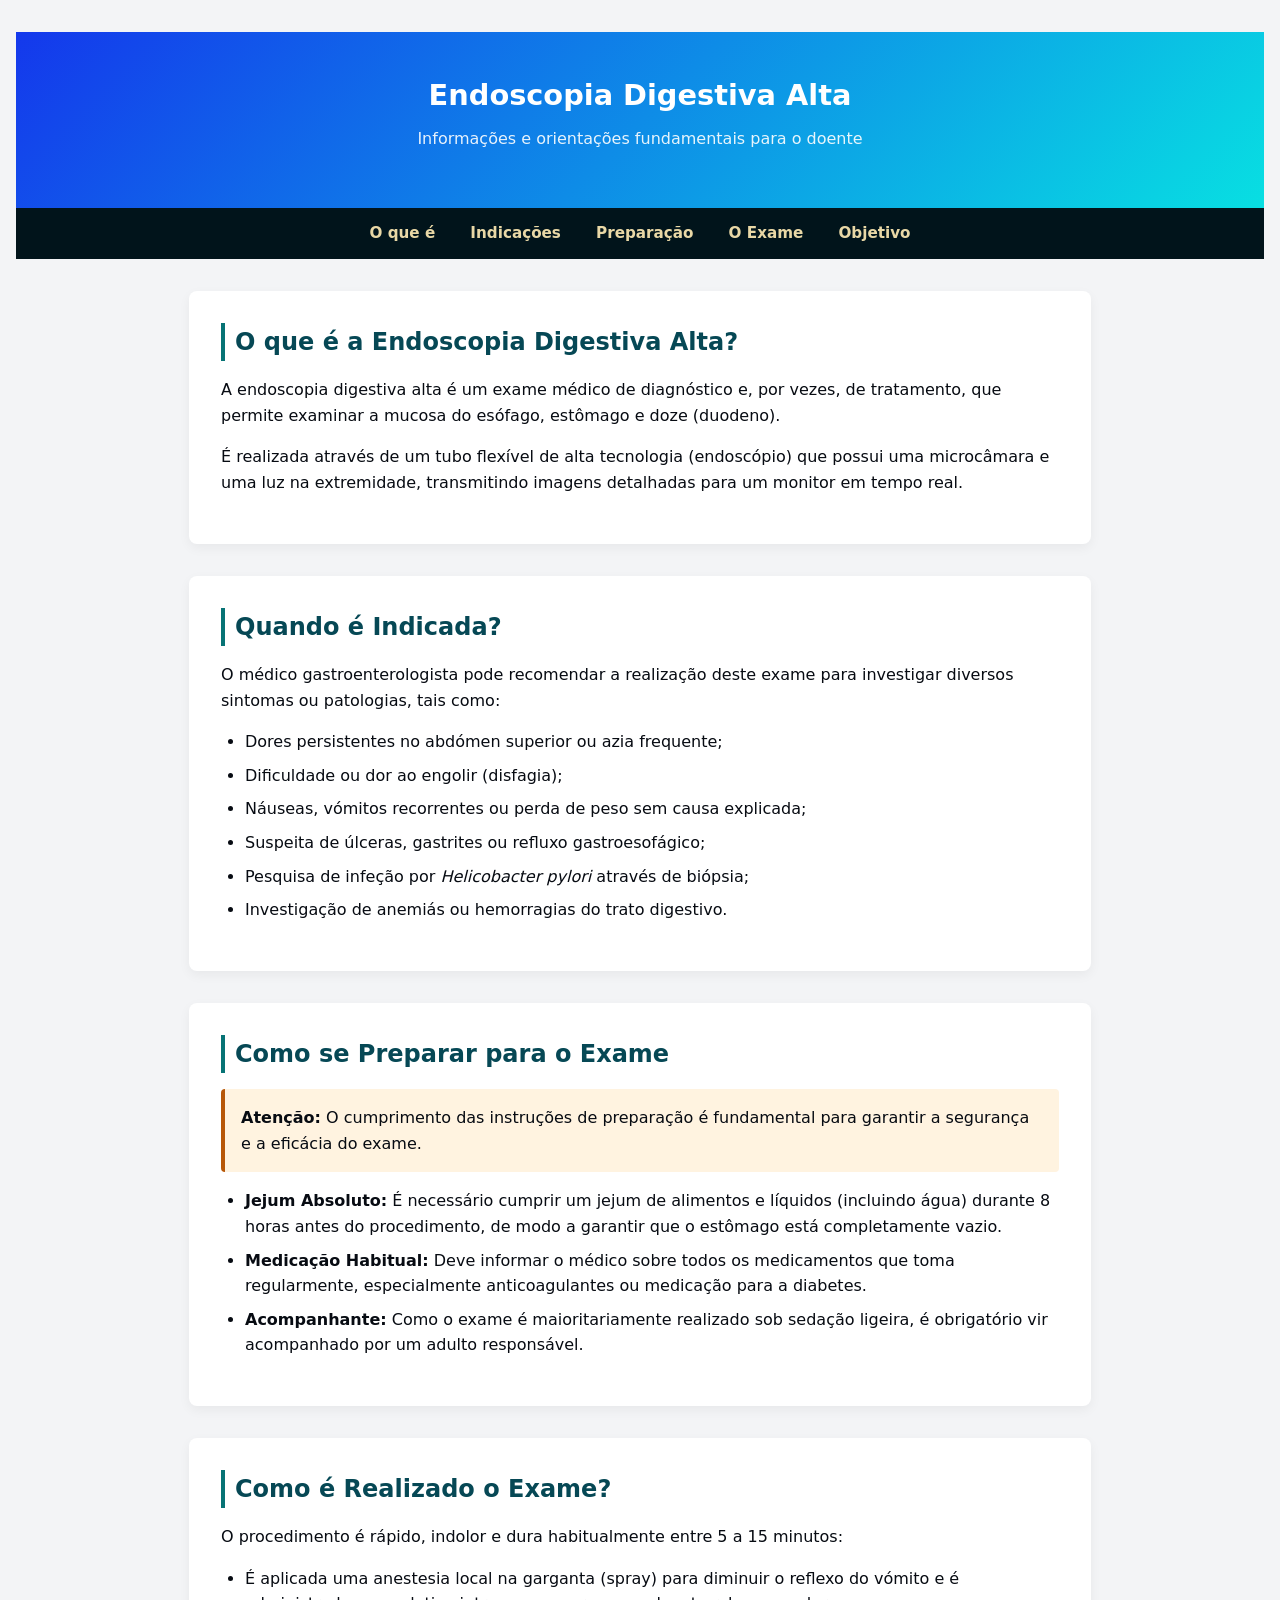
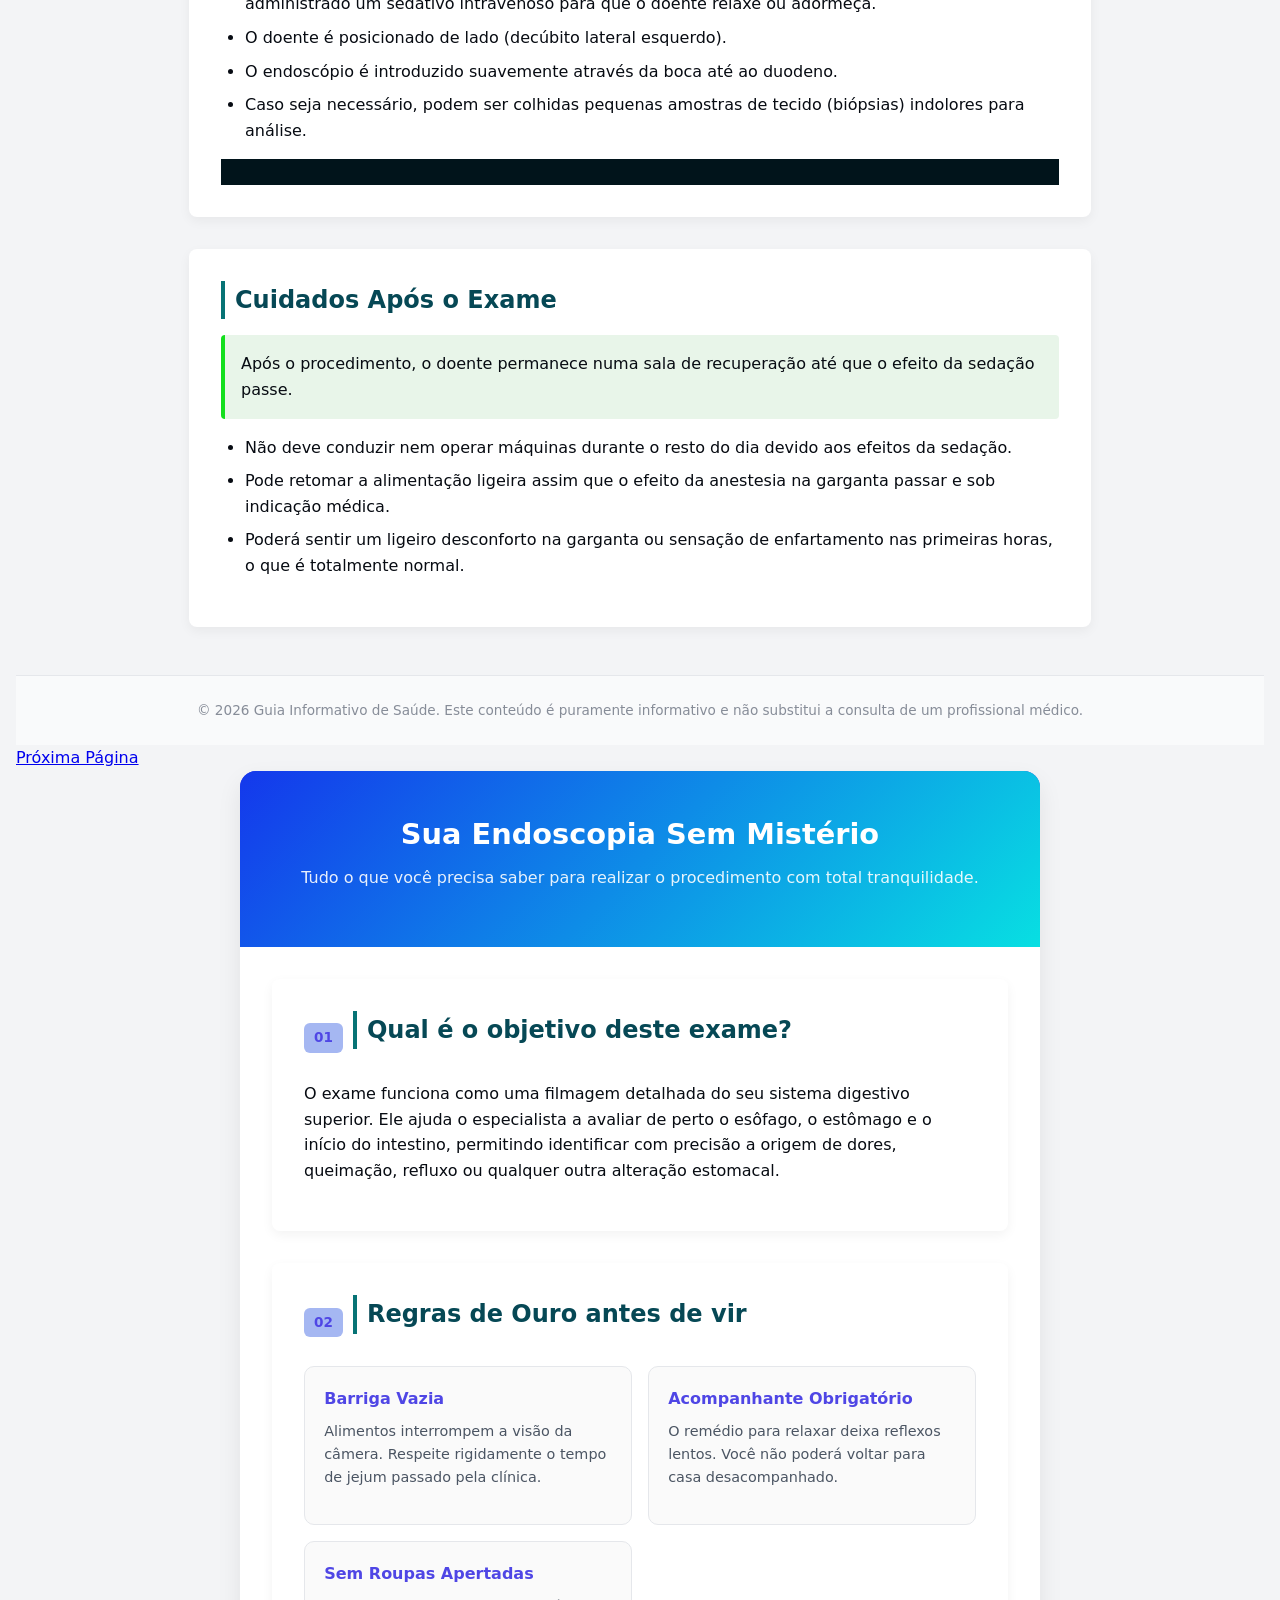
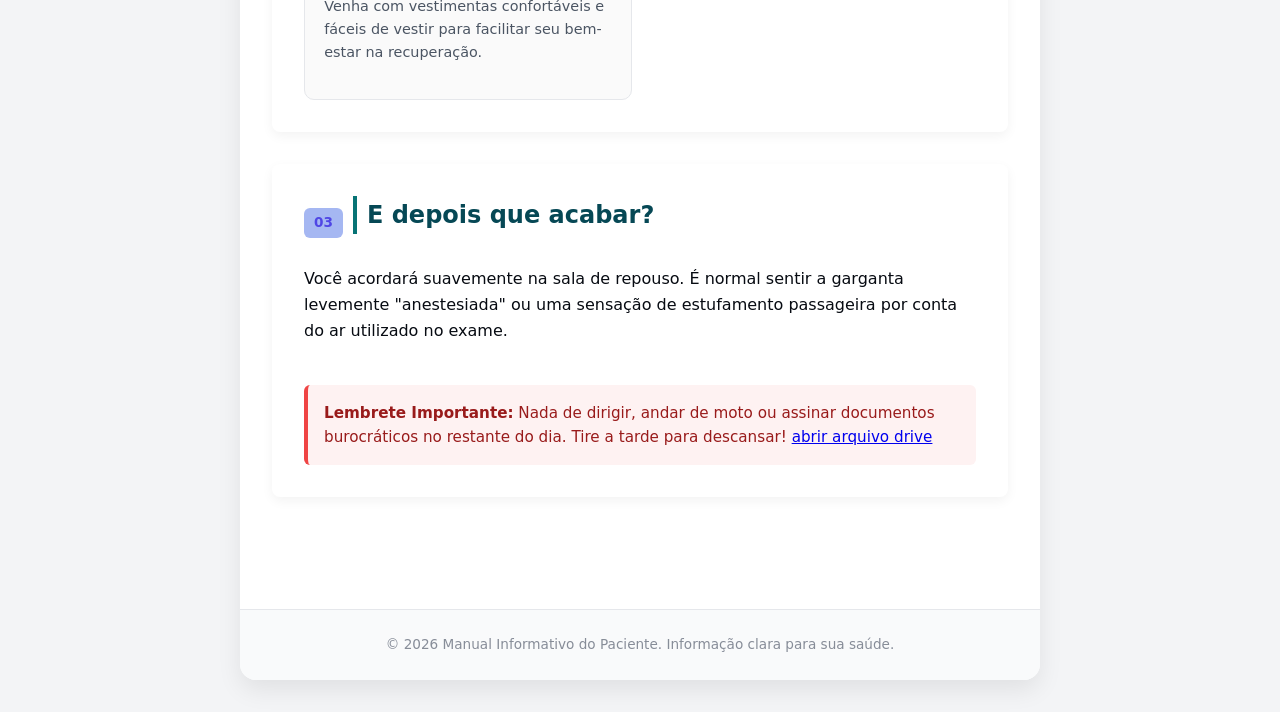
<file: index.html>
<html>
<html lang="pt">
<head>
    <meta charset="UTF-8">
    <meta name="viewport" content="width=device-width, initial-scale=1.0">
    <title>Portal da Endoscopia Digestiva</title>
    <link rel="stylesheet" href="style.css">
</head>
<body>

    <header>
        <h1>Endoscopia Digestiva Alta</h1>
        <p>Informações e orientações fundamentais para o doente</p>
    </header>

    <nav>
        <a href="#o-que-e">O que é</a>
        <a href="#indicacoes">Indicações</a>
        <a href="#preparacao">Preparação</a>
        <a href="#procedimento">O Exame</a>
        <a href="index2.html">Objetivo</a>
    </nav>

    <div class="container">

        <section id="o-que-e">
            <h2>O que é a Endoscopia Digestiva Alta?</h2>
            <p>A endoscopia digestiva alta é um exame médico de diagnóstico e, por vezes, de tratamento, que permite examinar a mucosa do esófago, estômago e doze (duodeno).</p>
            <p>É realizada através de um tubo flexível de alta tecnologia (endoscópio) que possui uma microcâmara e uma luz na extremidade, transmitindo imagens detalhadas para um monitor em tempo real.</p>
        </section>

        <section id="indicacoes">
            <h2>Quando é Indicada?</h2>
            <p>O médico gastroenterologista pode recomendar a realização deste exame para investigar diversos sintomas ou patologias, tais como:</p>
            <ul>
                <li>Dores persistentes no abdómen superior ou azia frequente;</li>
                <li>Dificuldade ou dor ao engolir (disfagia);</li>
                <li>Náuseas, vómitos recorrentes ou perda de peso sem causa explicada;</li>
                <li>Suspeita de úlceras, gastrites ou refluxo gastroesofágico;</li>
                <li>Pesquisa de infeção por <em>Helicobacter pylori</em> através de biópsia;</li>
                <li>Investigação de anemiás ou hemorragias do trato digestivo.</li>
            </ul>
        </section>

        <section id="preparacao">
            <h2>Como se Preparar para o Exame</h2>
            <div class="warning-box">
                <strong>Atenção:</strong> O cumprimento das instruções de preparação é fundamental para garantir a segurança e a eficácia do exame.
            </div>
            <ul>
                <li><strong>Jejum Absoluto:</strong> É necessário cumprir um jejum de alimentos e líquidos (incluindo água) durante 8 horas antes do procedimento, de modo a garantir que o estômago está completamente vazio.</li>
                <li><strong>Medicação Habitual:</strong> Deve informar o médico sobre todos os medicamentos que toma regularmente, especialmente anticoagulantes ou medicação para a diabetes.</li>
                <li><strong>Acompanhante:</strong> Como o exame é maioritariamente realizado sob sedação ligeira, é obrigatório vir acompanhado por um adulto responsável.</li>
            </ul>
        </section>

        <section id="procedimento">
            <h2>Como é Realizado o Exame?</h2>
            <p>O procedimento é rápido, indolor e dura habitualmente entre 5 a 15 minutos:</p>
            <ul>
                <li>É aplicada uma anestesia local na garganta (spray) para diminuir o reflexo do vómito e é administrado um sedativo intravenoso para que o doente relaxe ou adormeça.</li>
                <li>O doente é posicionado de lado (decúbito lateral esquerdo).</li>
                <li>O endoscópio é introduzido suavemente através da boca até ao duodeno.</li>
                <li>Caso seja necessário, podem ser colhidas pequenas amostras de tecido (biópsias) indolores para análise.</li>
            </ul>
            <nav>
        
        </section>

        <section id="pos-exame">
            <h2>Cuidados Após o Exame</h2>
            <div class="info-box">
                Após o procedimento, o doente permanece numa sala de recuperação até que o efeito da sedação passe.
            </div>
            <ul>
                <li>Não deve conduzir nem operar máquinas durante o resto do dia devido aos efeitos da sedação.</li>
                <li>Pode retomar a alimentação ligeira assim que o efeito da anestesia na garganta passar e sob indicação médica.</li>
                <li>Poderá sentir um ligeiro desconforto na garganta ou sensação de enfartamento nas primeiras horas, o que é totalmente normal.</li>
            </ul>
        </section>

    </div>

    <footer>
        <p>&copy; 2026 Guia Informativo de Saúde. Este conteúdo é puramente informativo e não substitui a consulta de um profissional médico.</p>
    </footer>

</body>
</html>



<a href="index2.html">Próxima Página</a> <!-- Linha adicionada -->

</html> 
<head>
    <meta charset="UTF-8">
    <meta name="viewport" content="width=device-width, initial-scale=1.0">
    <title>Guia Prático | Sua Endoscopia Descomplicada</title>
    
</head>
<body>

    <article class="cartilha">
        
        <header>
            <h1>Sua Endoscopia Sem Mistério</h1>
            <p>Tudo o que você precisa saber para realizar o procedimento com total tranquilidade.</p>
        </header>

        <div class="content">

            <section class="block">
                <div class="block-title">
                    <span class="badge">01</span>
                    <h2>Qual é o objetivo deste exame?</h2>
                </div>
                <p>O exame funciona como uma filmagem detalhada do seu sistema digestivo superior. Ele ajuda o especialista a avaliar de perto o esôfago, o estômago e o início do intestino, permitindo identificar com precisão a origem de dores, queimação, refluxo ou qualquer outra alteração estomacal.</p>
            </section>

            <section class="block">
                <div class="block-title">
                    <span class="badge">02</span>
                    <h2>Regras de Ouro antes de vir</h2>
                </div>

                <div class="tips-grid">
                    <article class="tip-card">
                        <h4>Barriga Vazia</h4>
                        <p>Alimentos interrompem a visão da câmera. Respeite rigidamente o tempo de jejum passado pela clínica.</p>
                    </article>

                    <article class="tip-card">
                        <h4>Acompanhante Obrigatório</h4>
                        <p>O remédio para relaxar deixa reflexos lentos. Você não poderá voltar para casa desacompanhado.</p>
                    </article>

                    <article class="tip-card">
                        <h4>Sem Roupas Apertadas</h4>
                        <p>Venha com vestimentas confortáveis e fáceis de vestir para facilitar seu bem-estar na recuperação.</p>
                    </article>
                </div>
            </section>

            <section class="block">
                <div class="block-title">
                    <span class="badge">03</span>
                    <h2>E depois que acabar?</h2>
                </div>
                <p>Você acordará suavemente na sala de repouso. É normal sentir a garganta levemente "anestesiada" ou uma sensação de estufamento passageira por conta do ar utilizado no exame.</p>
                
                <br>

                <div class="alert-banner">
                    <strong>Lembrete Importante:</strong> Nada de dirigir, andar de moto ou assinar documentos burocráticos no restante do dia. Tire a tarde para descansar!
                    <a href="https://drive.google.com/file/d/1LnQkl2YCLDbBUe_FfVn-evIwHdm98TzM/view?usp=sharing"> abrir arquivo drive</a>
                </div>
            </section>

        </div>

        <footer>
            <p>&copy; 2026 Manual Informativo do Paciente. Informação clara para sua saúde.</p>
        </footer>

    </article>

</body>
</html>
</file>
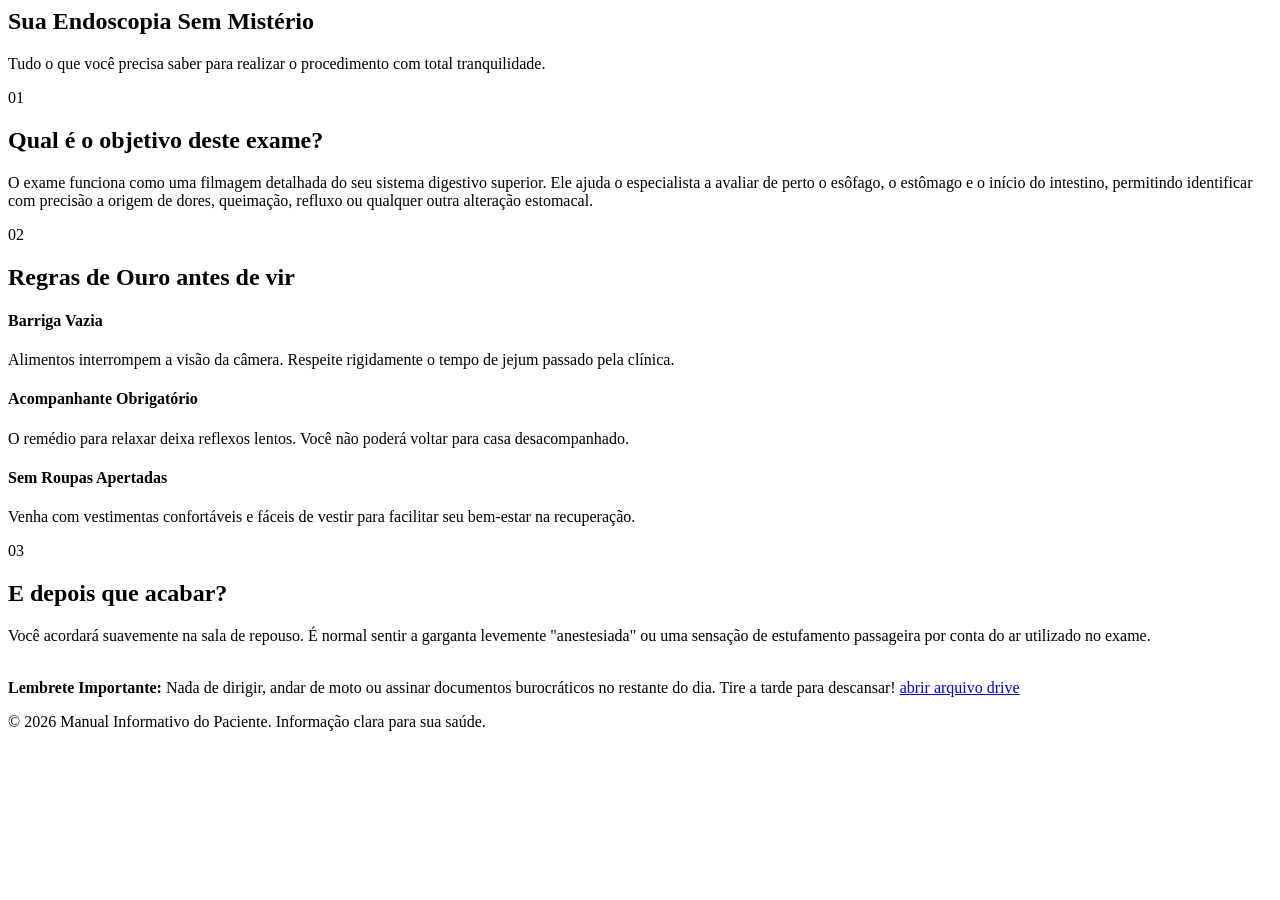
<file: index2.html>
<html>
<html lang="pt-BR">
<head>
    <meta charset="UTF-8">
    <meta name="viewport" content="width=device-width, initial-scale=1.0">
    <title>Guia Prático | Sua Endoscopia Descomplicada</title>
    
</head>
<body>

    <article class="cartilha">
        
        <header>
            <h1>Sua Endoscopia Sem Mistério</h1>
            <p>Tudo o que você precisa saber para realizar o procedimento com total tranquilidade.</p>
        </header>

        <div class="content">

            <section class="block">
                <div class="block-title">
                    <span class="badge">01</span>
                    <h2>Qual é o objetivo deste exame?</h2>
                </div>
                <p>O exame funciona como uma filmagem detalhada do seu sistema digestivo superior. Ele ajuda o especialista a avaliar de perto o esôfago, o estômago e o início do intestino, permitindo identificar com precisão a origem de dores, queimação, refluxo ou qualquer outra alteração estomacal.</p>
            </section>

            <section class="block">
                <div class="block-title">
                    <span class="badge">02</span>
                    <h2>Regras de Ouro antes de vir</h2>
                </div>

                <div class="tips-grid">
                    <article class="tip-card">
                        <h4>Barriga Vazia</h4>
                        <p>Alimentos interrompem a visão da câmera. Respeite rigidamente o tempo de jejum passado pela clínica.</p>
                    </article>

                    <article class="tip-card">
                        <h4>Acompanhante Obrigatório</h4>
                        <p>O remédio para relaxar deixa reflexos lentos. Você não poderá voltar para casa desacompanhado.</p>
                    </article>

                    <article class="tip-card">
                        <h4>Sem Roupas Apertadas</h4>
                        <p>Venha com vestimentas confortáveis e fáceis de vestir para facilitar seu bem-estar na recuperação.</p>
                    </article>
                </div>
            </section>

            <section class="block">
                <div class="block-title">
                    <span class="badge">03</span>
                    <h2>E depois que acabar?</h2>
                </div>
                <p>Você acordará suavemente na sala de repouso. É normal sentir a garganta levemente "anestesiada" ou uma sensação de estufamento passageira por conta do ar utilizado no exame.</p>
                
                <br>

                <div class="alert-banner">
                    <strong>Lembrete Importante:</strong> Nada de dirigir, andar de moto ou assinar documentos burocráticos no restante do dia. Tire a tarde para descansar!
                    <a href="https://drive.google.com/file/d/1LnQkl2YCLDbBUe_FfVn-evIwHdm98TzM/view?usp=sharing"> abrir arquivo drive</a>
                </div>
            </section>

        </div>

        <footer>
            <p>&copy; 2026 Manual Informativo do Paciente. Informação clara para sua saúde.</p>
        </footer>

    </article>

</body>
</html>
</file>
<file: style.css>
* {
    box-sizing: border-box;
    margin: 0;
    padding: 0;
}

body {
    font-family: 'Segoe UI', Tahoma, Geneva, Verdana, sans-serif;
    line-height: 1.6;
    color: #eb11ce;
    background-color: #0a4935;
}

header {
    background: linear-gradient(135deg, #1438ec, #08dfe2);
    color: #f4d1d1;
    padding: 3rem 1rem 2rem 1rem;
    text-align: center;
}

header h1 {
    font-size: 2.2rem;
    margin-bottom: 0.5rem;
}

header p {
    font-size: 1.1rem;
    opacity: 0.9;
}

nav {
    background-color: #01141b;
    text-align: center;
    padding: 0.8rem 0;
    position: sticky;
    top: 0;
    z-index: 100;
}

nav a {
    color: #e9d8a6;
    text-decoration: none;
    margin: 0 15px;
    font-weight: 600;
    font-size: 0.95rem;
    transition: color 0.3s;
}

nav a:hover {
    color: #babd07e4;
}

.container {
    max-width: 950px;
    margin: 2rem auto;
    padding: 0 1.5rem;
}

section {
    background: #ffffff;
    padding: 2rem;
    margin-bottom: 2rem;
    border-radius: 8px;
    box-shadow: 0 4px 12px rgba(0,0,0,0.05);
}

h2 {
    color: #064855;
    margin-bottom: 1rem;
    font-size: 1.5rem;
    border-left: 4px solid #077375;
    padding-left: 10px;
}

p {
    margin-bottom: 1rem;
}

ul {
    margin-left: 1.5rem;
    margin-bottom: 1rem;
}

li {
    margin-bottom: 0.5rem;
}

.info-box {
    background-color: #e8f5e9;
    border-left: 4px solid #13df1d;
    padding: 1rem;
    margin: 1rem 0;
    border-radius: 4px;
}

.warning-box {
    background-color: #fff3e0;
    border-left: 4px solid #b75708;
    padding: 1rem;
    margin: 1rem 0;
    border-radius: 4px;
}

footer {
    background-color: #001219;
    color: #d61010;
    text-align: center;
    padding: 1.5rem;
    font-size: 0.85rem;
    margin-top: 3rem;
}

footer p {
    margin: 0;
    opacity: 0.8;
}  




  :root {
            --primary: #4f46e5;
            --primary-light: #a5b7f2;
            --dark: #1e1b4b;
            --text: #070b12;
            --bg: #f3f4f6;
            --white: #ffffff;
        }

        * {
            box-sizing: border-box;
            margin: 0;
            padding: 0;
            font-family: system-ui, -apple-system, sans-serif;
        }

        body {
            background-color: var(--bg);
            color: var(--text);
            line-height: 1.6;
            padding: 2rem 1rem;
        }

        .cartilha {
            max-width: 800px;
            margin: 0 auto;
            background: var(--white);
            border-radius: 16px;
            overflow: hidden;
            box-shadow: 0 10px 25px rgba(0,0,0,0.08);
        }

        header {
            background-color: var(--primary);
            color: var(--white);
            padding: 2.5rem 2rem;
            text-align: center;
        }

        header h1 {
            font-size: 1.8rem;
            margin-bottom: 0.5rem;
        }

        header p {
            opacity: 0.9;
            font-size: 1rem;
        }

        .content {
            padding: 2rem;
        }

        .block {
            margin-bottom: 2rem;
        }

        .block-title {
            display: flex;
            align-items: center;
            gap: 10px;
            font-size: 1.3rem;
            color: var(--dark);
            margin-bottom: 1rem;
        }

        .badge {
            background: var(--primary-light);
            color: var(--primary);
            padding: 4px 10px;
            border-radius: 6px;
            font-size: 0.85rem;
            font-weight: bold;
        }

        .tips-grid {
            display: grid;
            grid-template-columns: repeat(auto-fit, minmax(220px, 1fr));
            gap: 1rem;
        }

        .tip-card {
            background-color: #fafafa;
            border: 1px solid #e5e7eb;
            border-radius: 10px;
            padding: 1.2rem;
        }

        .tip-card h4 {
            color: var(--primary);
            margin-bottom: 0.5rem;
        }

        .tip-card p {
            font-size: 0.9rem;
            color: #4b5563;
        }

        .alert-banner {
            background-color: #fef2f2;
            border-left: 4px solid #ef4444;
            color: #991b1b;
            padding: 1rem;
            border-radius: 6px;
            font-size: 0.95rem;
        }

        footer {
            background-color: #f9fafb;
            border-top: 1px solid #e5e7eb;
            text-align: center;
            padding: 1.5rem;
            font-size: 0.85rem;
            color: #6b7280;
        }
</file>
